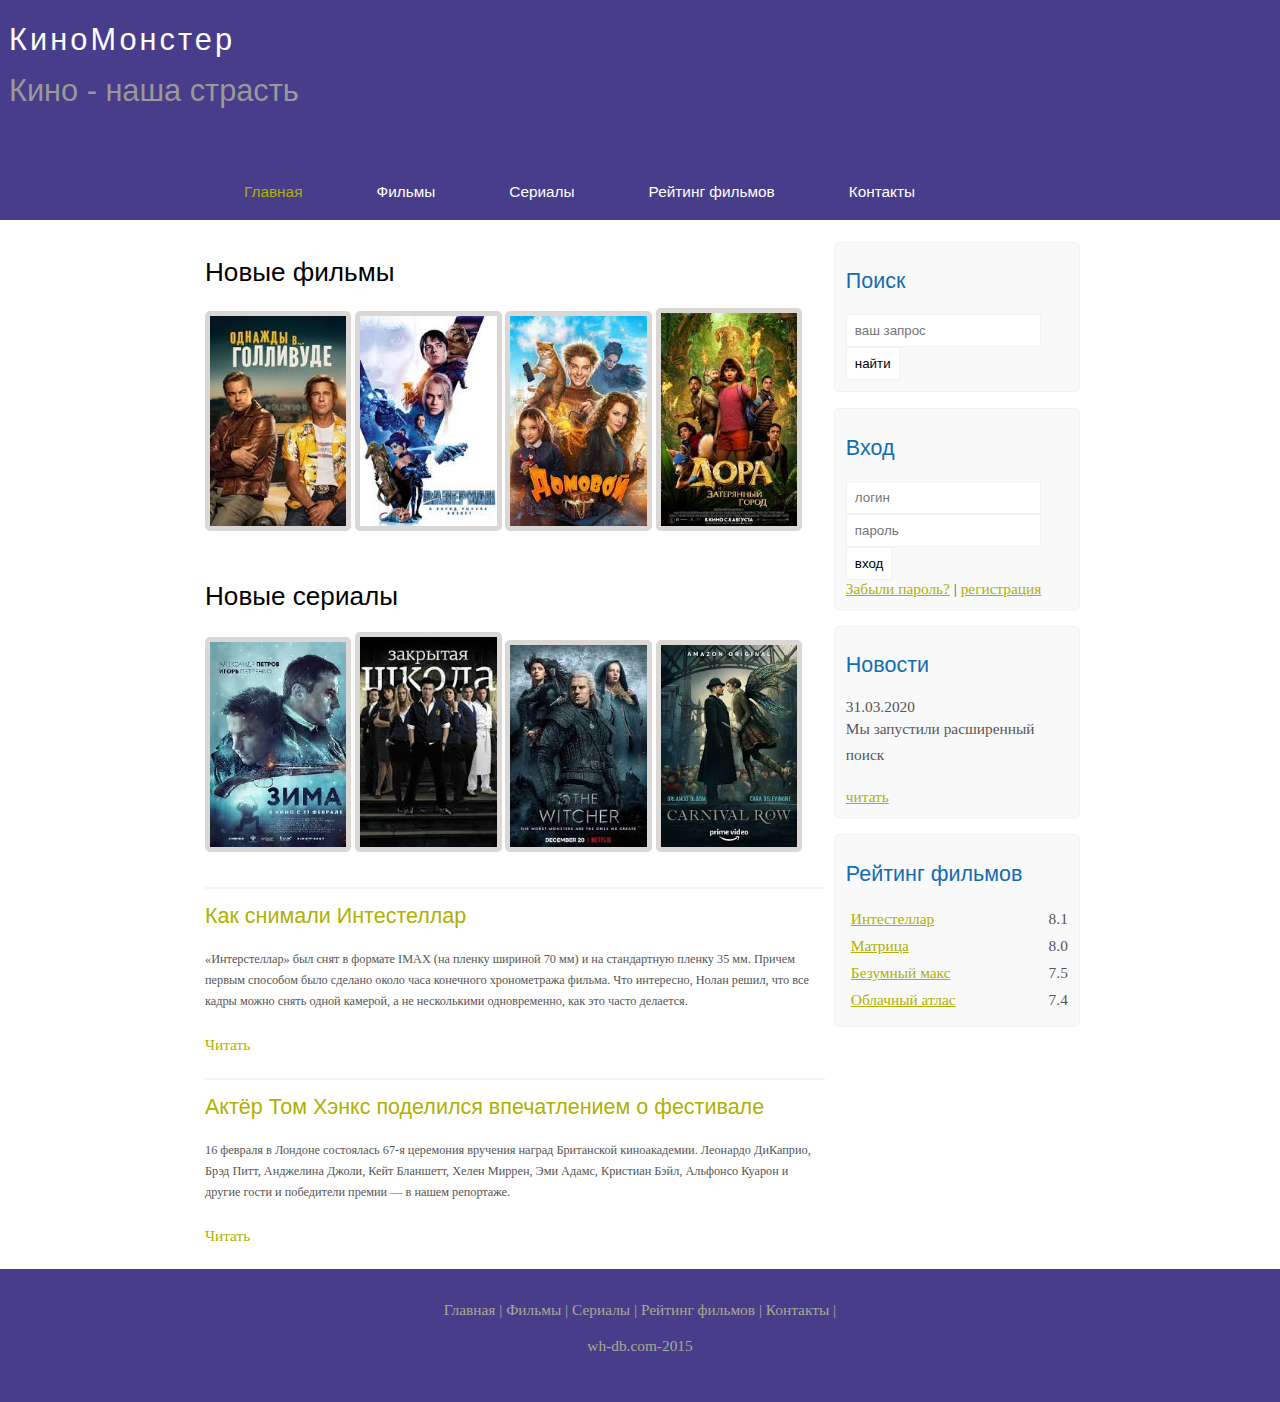
<file: index.html>
<!DOCTYPE html>
<html lang="ru">
<head>
	<meta charset="UTF-8">
	<meta name="viewport" content="width=device-width, initial-scale=1.0">
	<title>KinoMonster</title>
	<meta name="description" content="Киномонстер - это портал о кино"/>
	<meta name="keywords" content="фильмы, фильмы онлайн, hd"/>
	<link rel="stylesheet" href="assets/css/style.css">
</head>
<body>

<div class="main">
	
	<div class="header">
		<div class="logo">	
			<div class="logo_text">
				<h1><a href="#">КиноМонстер</a></h1>
				<h2>Кино - наша страсть</h2>
			</div>	
		</div>
	
				<div class="menubar">
					
						<ul class="menu">
							<li class="selected"><a href="#">Главная</a></li>
							<li><a href="films.html">Фильмы</a></li>
							<li><a href="#">Сериалы</a></li>
							<li><a href="raiting.html">Рейтинг фильмов</a></li>
							<li><a href="contact.html">Контакты</a></li>
				
						</ul>
				</div>


			<div class="site_content">
				
					<div class="sidebar_contair">
						
							<div class="sidebar">								
									<h2>Поиск</h2>
									<form method="post" action="#" id="search_form"> 
										<input type="search" name="search_field" placeholder="ваш запрос" />
										<input type="submit" class="btn" value="найти" />
									</form>
							</div>

						  <div class="sidebar">
						  	<h2>Вход</h2>
						  	<form method="post" action="#" id="login">
						  		
						  		<input type="text" name="login_field" class="btn" placeholder="логин" />
						  		<input type="password" name="password_field" placeholder="пароль" />
						  		<input type="submit" class="btn" value="вход" />
						  		<div class="lables_pssreg_text">
						  			<span><a href="#">Забыли пароль?</a></span> | <span><a href="#">регистрация</a></span>
						  		</div>
						  	</form>
						  </div>

						  <div class="sidebar">
						  	<h2>Новости</h2>
						  	<span>31.03.2020</span>
						  	<p>Мы запустили расширенный поиск</p>
						  	<a href="#">читать</a>
						  </div>

					  	<div class="sidebar">
					  		<h2>Рейтинг фильмов</h2>
					  		<ul>
					  			<li><a href="show.html">Интестеллар</a><span class="rating_sidebar">8.1</span></li>
					  			<li><a href="#">Матрица</a><span class="rating_sidebar">8.0</span></li>
					  			<li><a href="#">Безумный макс</a><span class="rating_sidebar">7.5</span></li>
					  			<li><a href="#">Облачный атлас</a><span class="rating_sidebar">7.4</span></li>
					  		</ul>
					  	</div>

		</div>

		<div class="content">
			

			<h1>Новые фильмы</h1>

			<div class="films_block">
				
				<a href="show.html"><img src="assets/img/Без названия (1).jpg"></a>
				<a href="#"><img src="assets/img/Без названия (2).jpg"></a>
				<a href="#"><img src="assets/img/Без названия (3).jpg"></a>
				<a href="#"><img src="assets/img/Без названия (4).jpg"></a>

			</div>


			<h1>Новые сериалы</h1>

			<div class="films_block">
				
				<a href="#"><img src="assets/img/Без названия (8).jpg"></a>
				<a href="#"><img src="assets/img/Без названия (9).jpg"></a>
				<a href="#"><img src="assets/img/Без названия (7).jpg"></a>
				<a href="#"><img src="assets/img/images (2).jpg"></a>

			</div>

			<div class="posts">
				
				<hr>
				<h2><a href="#">Как снимали Интестеллар</a></h2>
				<div class="posts_content">
					 
					<p>
						
						«Интерстеллар» был снят в формате IMAX (на пленку шириной 70 мм) и на стандартную пленку 35 мм. Причем первым способом было сделано около часа конечного хронометража фильма. Что интересно, Нолан решил, что все кадры можно снять одной камерой, а не несколькими одновременно, как это часто делается.

					</p>

				</div>

				<p><a href="#">Читать</a></p>

				<hr>
				<h2><a href="#">Актёр Том Хэнкс поделился впечатлением о фестивале</a></h2>
				<div class="posts_content">
					
					<p>
						
						16 февраля в Лондоне состоялась 67-я церемония вручения наград Британской киноакадемии. Леонардо ДиКаприо, Брэд Питт, Анджелина Джоли, Кейт Бланшетт, Хелен Миррен, Эми Адамс, Кристиан Бэйл, Альфонсо Куарон и другие гости и победители премии — в нашем репортаже.

					</p>

				</div>

				<p><a href="#">Читать</a></p>

			</div>
			
		</div>

	</div>


	<div class="footer">
		<p>
			<a href="index.html">Главная</a> |
			<a href="films.html">Фильмы</a> |
			<a href="#">Сериалы</a> |
			<a href="raiting.html">Рейтинг фильмов</a> |
			<a href="contact.html">Контакты</a> |
		</p>
		<p>wh-db.com-2015</p>
	</div>


</div>

</body>
</html>
</file>
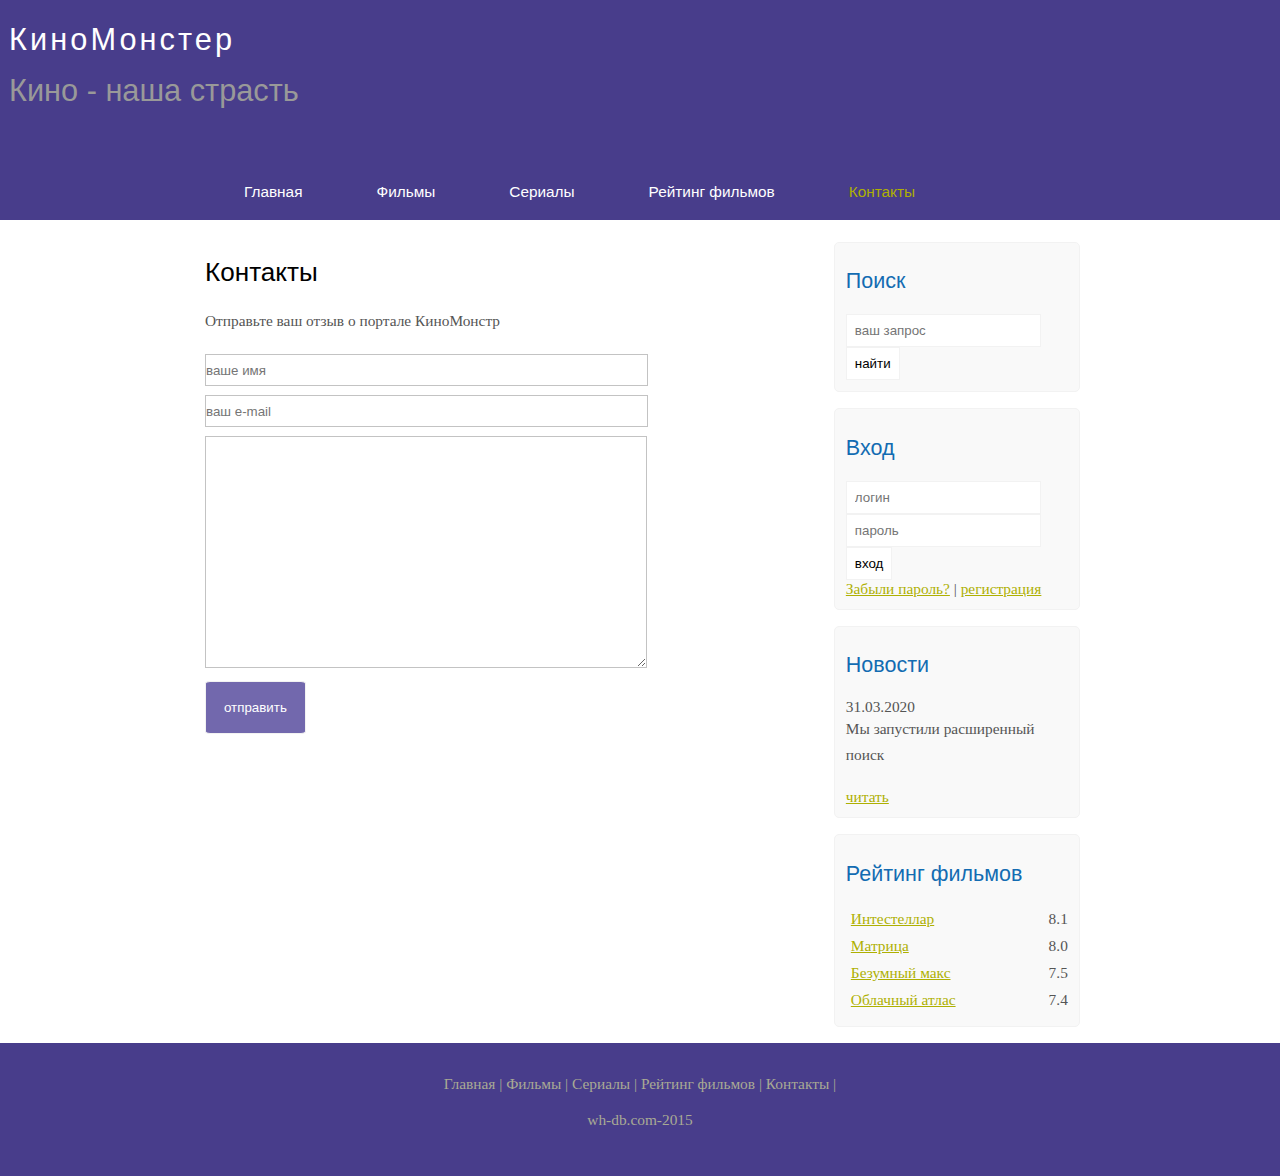
<file: contact.html>
<!DOCTYPE html>
<html lang="ru">
<head>
	<meta charset="UTF-8">
	<meta name="viewport" content="width=device-width, initial-scale=1.0">
	<title>KinoMonster</title>
	<meta name="description" content="Киномонстер - это портал о кино"/>
	<meta name="keywords" content="фильмы, фильмы онлайн, hd"/>
	<link rel="stylesheet" href="assets/css/style.css">
</head>
<body>

<div class="main">
	
	<div class="header">
		<div class="logo">	
			<div class="logo_text">
				<h1><a href="/">КиноМонстер</a></h1>
				<h2>Кино - наша страсть</h2>
			</div>
			
		</div>
	
				<div class="menubar">
					
						<ul class="menu">
							<li><a href="index.html">Главная</a></li>
							<li><a href="films.html">Фильмы</a></li>
							<li><a href="#">Сериалы</a></li>
							<li><a href="raiting.html">Рейтинг фильмов</a></li>
							<li class="selected"><a href="contact.html">Контакты</a></li>
				
						</ul>
				</div>



			<div class="site_content">
				
					<div class="sidebar_contair">
						
							<div class="sidebar">								
									<h2>Поиск</h2>
									<form method="post" action="#" id="search_form"> 
										<input type="search" name="search_field" placeholder="ваш запрос" />
										<input type="submit" class="btn" value="найти" />
									</form>
							</div>

						  <div class="sidebar">
						  	<h2>Вход</h2>
						  	<form method="post" action="#" id="login">
						  		
						  		<input type="text" name="login_field" class="btn" placeholder="логин" />
						  		<input type="password" name="password_field" placeholder="пароль" />
						  		<input type="submit" class="btn" value="вход" />
						  		<div class="lables_pssreg_text">
						  			<span><a href="#">Забыли пароль?</a></span> | <span><a href="#">регистрация</a></span>
						  		</div>
						  	</form>
						  </div>

						  <div class="sidebar">
						  	<h2>Новости</h2>
						  	<span>31.03.2020</span>
						  	<p>Мы запустили расширенный поиск</p>
						  	<a href="#">читать</a>
						  </div>

					  	<div class="sidebar">
					  		<h2>Рейтинг фильмов</h2>
					  		<ul>
					  			<li><a href="show.html">Интестеллар</a><span class="rating_sidebar">8.1</span></li>
					  			<li><a href="#">Матрица</a><span class="rating_sidebar">8.0</span></li>
					  			<li><a href="#">Безумный макс</a><span class="rating_sidebar">7.5</span></li>
					  			<li><a href="#">Облачный атлас</a><span class="rating_sidebar">7.4</span></li>
					  		</ul>
					  	</div>

		</div>

		<div class="content">

				<h1>Контакты</h1>
				<p>Отправьте ваш отзыв о портале КиноМонстр</p>
			<div class="sends">
			
			<form method="post" action="#" id="review">
				<input type="text" name="review_name" placeholder="ваше имя">
				<input type="text" name="review_name" placeholder="ваш e-mail">
				<textarea name="review_text"></textarea>
				<input type="submit" value="отправить">

			</form>

		</div>

		</div>

	</div>


	<div class="footer">
		<p>
			<a href="index.html">Главная</a> |
			<a href="films.html">Фильмы</a> |
			<a href="#">Сериалы</a> |
			<a href="raiting.html">Рейтинг фильмов</a> |
			<a href="contact.html">Контакты</a> |
		</p>
		<p>wh-db.com-2015</p>
	</div>


</div>

</body>
</html>
</file>
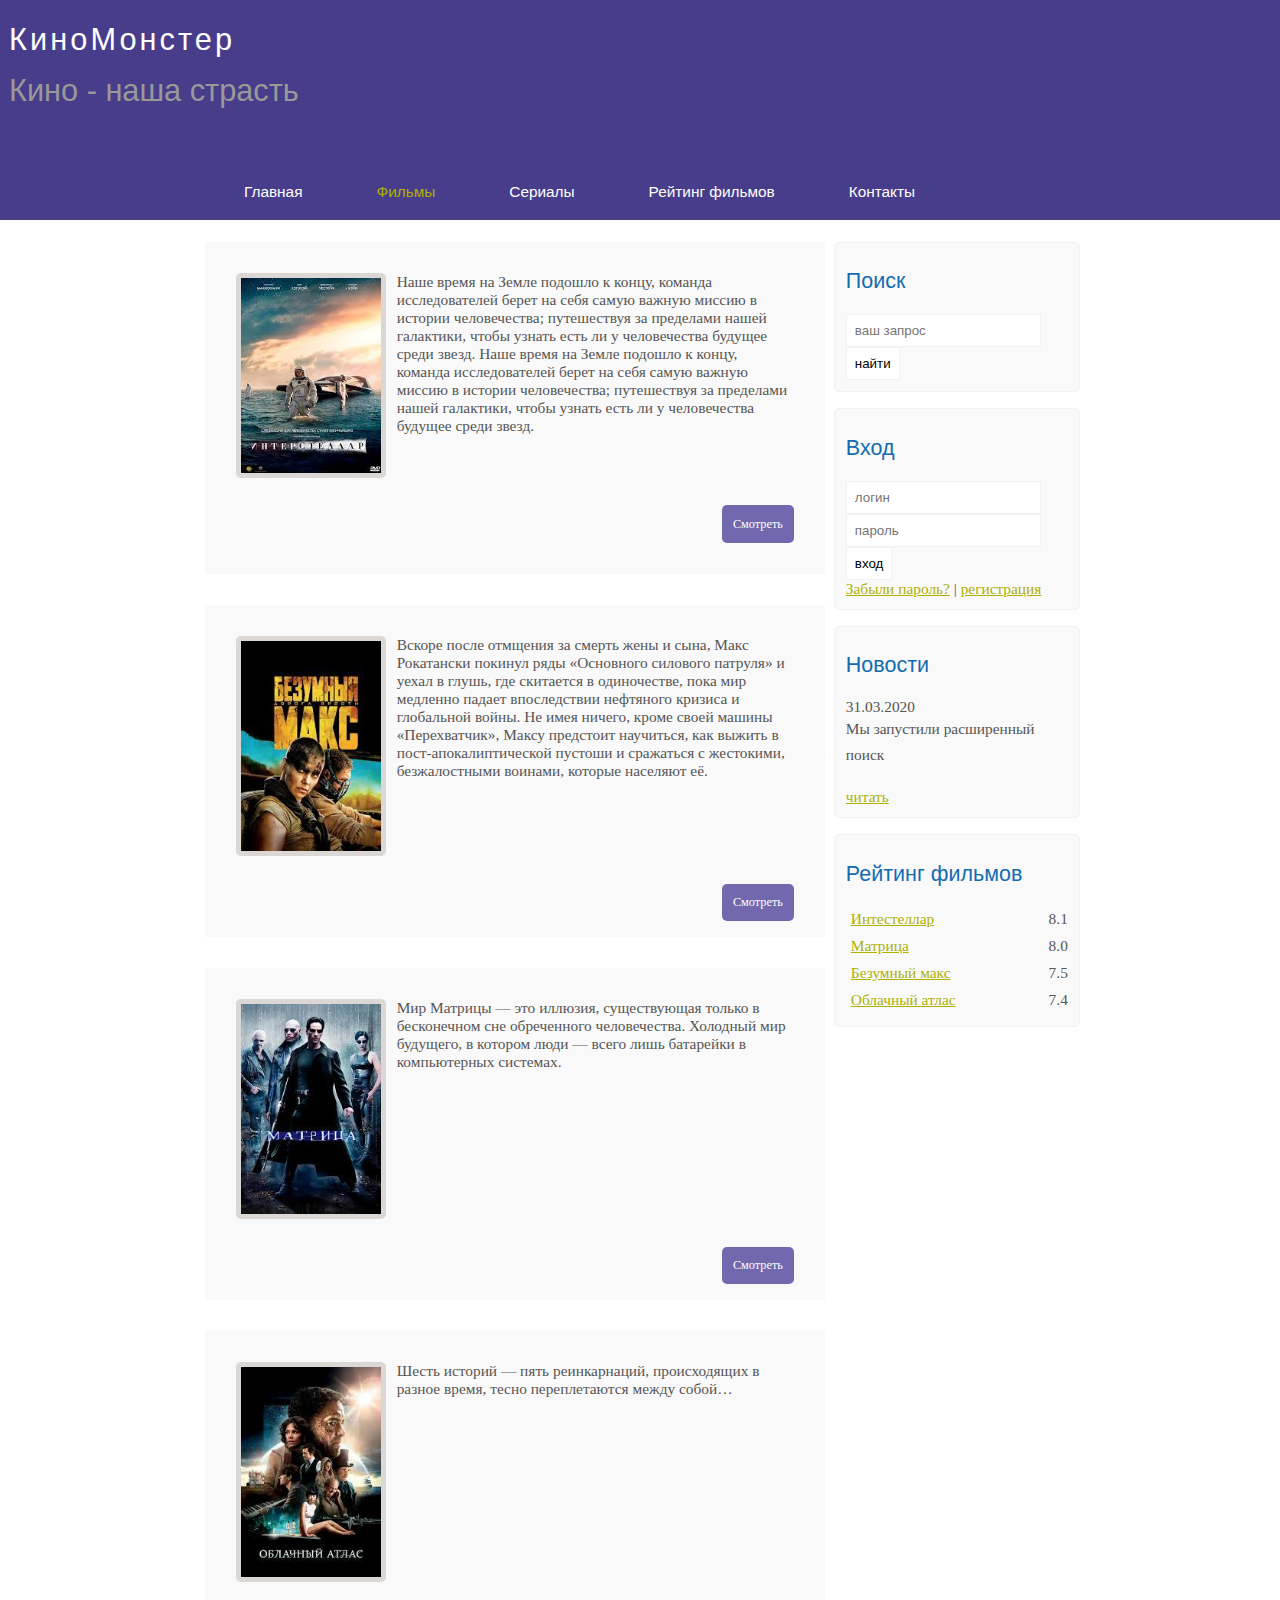
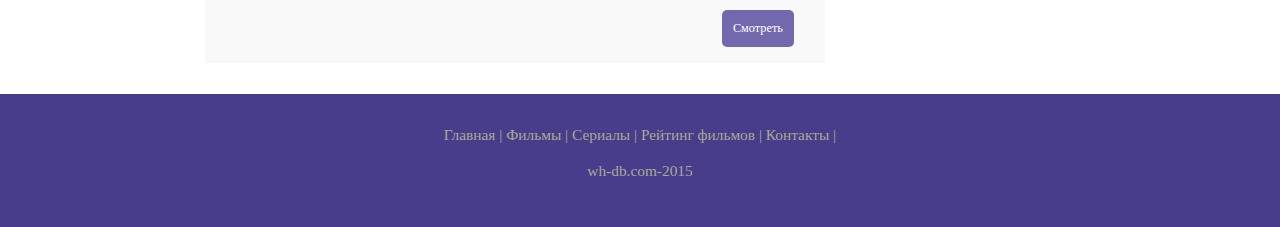
<file: films.html>
<!DOCTYPE html>
<html lang="ru">
<head>
	<meta charset="UTF-8">
	<meta name="viewport" content="width=device-width, initial-scale=1.0">
	<title>KinoMonster</title>
	<meta name="description" content="Киномонстер - это портал о кино"/>
	<meta name="keywords" content="фильмы, фильмы онлайн, hd"/>
	<link rel="stylesheet" href="assets/css/style.css">
</head>
<body>

<div class="main">
	
	<div class="header">
		<div class="logo">	
			<div class="logo_text">
				<h1><a href="/">КиноМонстер</a></h1>
				<h2>Кино - наша страсть</h2>
			</div>
			
		</div>
	
				<div class="menubar">
					
						<ul class="menu">
							<li><a href="index.html">Главная</a></li>
							<li class="selected"><a href="films.html">Фильмы</a></li>
							<li><a href="#">Сериалы</a></li>
							<li><a href="raiting.html">Рейтинг фильмов</a></li>
							<li><a href="contact.html">Контакты</a></li>
				
						</ul>
				</div>



			<div class="site_content">
				
					<div class="sidebar_contair">
						
							<div class="sidebar">								
									<h2>Поиск</h2>
									<form method="post" action="#" id="search_form"> 
										<input type="search" name="search_field" placeholder="ваш запрос" />
										<input type="submit" class="btn" value="найти" />
									</form>
							</div>

						  <div class="sidebar">
						  	<h2>Вход</h2>
						  	<form method="post" action="#" id="login">
						  		
						  		<input type="text" name="login_field" class="btn" placeholder="логин" />
						  		<input type="password" name="password_field" placeholder="пароль" />
						  		<input type="submit" class="btn" value="вход" />
						  		<div class="lables_pssreg_text">
						  			<span><a href="#">Забыли пароль?</a></span> | <span><a href="#">регистрация</a></span>
						  		</div>
						  	</form>
						  </div>

						  <div class="sidebar">
						  	<h2>Новости</h2>
						  	<span>31.03.2020</span>
						  	<p>Мы запустили расширенный поиск</p>
						  	<a href="#">читать</a>
						  </div>

					  	<div class="sidebar">
					  		<h2>Рейтинг фильмов</h2>
					  		<ul>
					  			<li><a href="show.html">Интестеллар</a><span class="rating_sidebar">8.1</span></li>
					  			<li><a href="#">Матрица</a><span class="rating_sidebar">8.0</span></li>
					  			<li><a href="#">Безумный макс</a><span class="rating_sidebar">7.5</span></li>
					  			<li><a href="#">Облачный атлас</a><span class="rating_sidebar">7.4</span></li>
					  		</ul>
					  	</div>

		</div>

		<div class="content">

				<div class="info_film">
					<img src="assets/img/Без названия (10).jpg">
					Наше время на Земле подошло к концу, команда исследователей берет на себя самую важную миссию в истории человечества; путешествуя за пределами нашей галактики, чтобы узнать есть ли у человечества будущее среди звезд. Наше время на Земле подошло к концу, команда исследователей берет на себя самую важную миссию в истории человечества; путешествуя за пределами нашей галактики, чтобы узнать есть ли у человечества будущее среди звезд.

					<div class="button"><a href="show.html">Смотреть</a></div>

				</div>
				<div class="info_film">
					<img src="assets/img/Без названия (11).jpg">
					Вскоре после отмщения за смерть жены и сына, Макс Рокатански покинул ряды «Основного силового патруля» и уехал в глушь, где скитается в одиночестве, пока мир медленно падает впоследствии нефтяного кризиса и глобальной войны. Не имея ничего, кроме своей машины «Перехватчик», Максу предстоит научиться, как выжить в пост-апокалиптической пустоши и сражаться с жестокими, безжалостными воинами, которые населяют её.
					<div class="button"><a href="#">Смотреть</a></div>

				</div>
				<div class="info_film">
					<img src="assets/img/Без названия (12).jpg">
					Мир Матрицы — это иллюзия, существующая только в бесконечном сне обреченного человечества. Холодный мир будущего, в котором люди — всего лишь батарейки в компьютерных системах.
					<div class="button"><a href="#">Смотреть</a></div>

				</div>
				<div class="info_film">
					<img src="assets/img/Без названия (13).jpg">
					Шесть историй — пять реинкарнаций, происходящих в разное время, тесно переплетаются между собой…
					<div class="button"><a href="#">Смотреть</a></div>

				</div>

		</div>

	</div>


	<div class="footer">
		<p>
			<a href="index.html">Главная</a> |
			<a href="films.html">Фильмы</a> |
			<a href="#">Сериалы</a> |
			<a href="raiting.html">Рейтинг фильмов</a> |
			<a href="contact.html">Контакты</a> |
		</p>
		<p>wh-db.com-2015</p>
	</div>


</div>

</body>
</html>
</file>
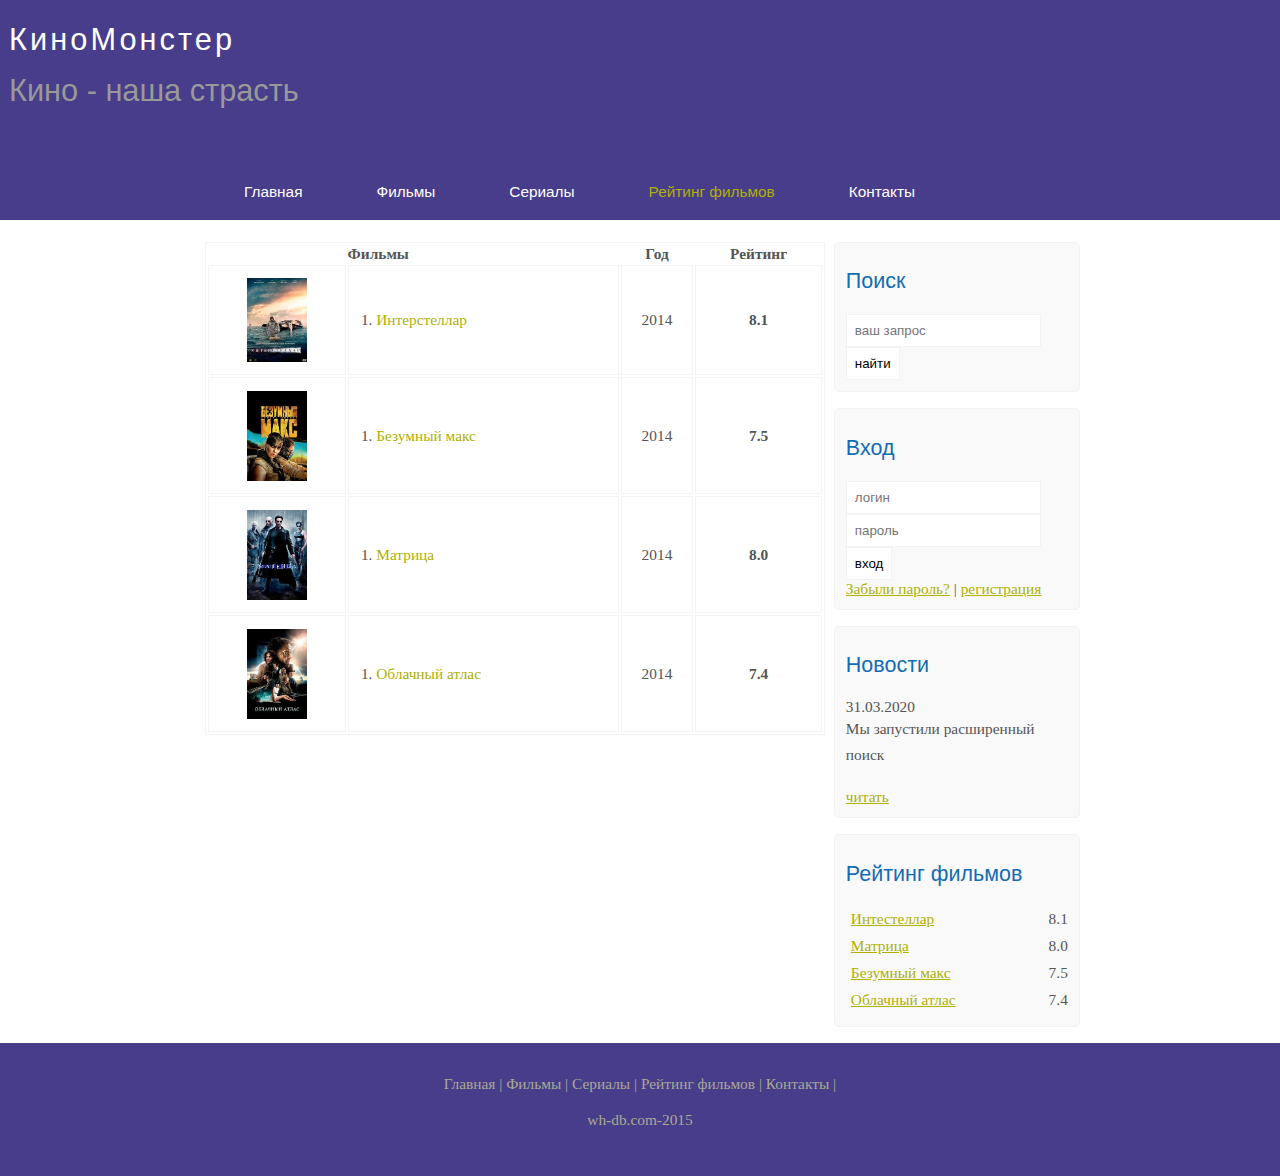
<file: raiting.html>
<!DOCTYPE html>
<html lang="ru">
<head>
	<meta charset="UTF-8">
	<meta name="viewport" content="width=device-width, initial-scale=1.0">
	<title>KinoMonster</title>
	<meta name="description" content="Киномонстер - это портал о кино"/>
	<meta name="keywords" content="фильмы, фильмы онлайн, hd"/>
	<link rel="stylesheet" href="assets/css/style.css">
</head>
<body>

<div class="main">
	
	<div class="header">
		<div class="logo">	
			<div class="logo_text">
				<h1><a href="/">КиноМонстер</a></h1>
				<h2>Кино - наша страсть</h2>
			</div>
			
		</div>
	
				<div class="menubar">
					
						<ul class="menu">
							<li><a href="index.html">Главная</a></li>
							<li><a href="films.html">Фильмы</a></li>
							<li><a href="#">Сериалы</a></li>
							<li class="selected"><a href="#">Рейтинг фильмов</a></li>
							<li><a href="contact.html">Контакты</a></li>
				
						</ul>
				</div>



			<div class="site_content">
				
					<div class="sidebar_contair">
						
							<div class="sidebar">								
									<h2>Поиск</h2>
									<form method="post" action="#" id="search_form"> 
										<input type="search" name="search_field" placeholder="ваш запрос" />
										<input type="submit" class="btn" value="найти" />
									</form>
							</div>

						  <div class="sidebar">
						  	<h2>Вход</h2>
						  	<form method="post" action="#" id="login">
						  		
						  		<input type="text" name="login_field" class="btn" placeholder="логин" />
						  		<input type="password" name="password_field" placeholder="пароль" />
						  		<input type="submit" class="btn" value="вход" />
						  		<div class="lables_pssreg_text">
						  			<span><a href="#">Забыли пароль?</a></span> | <span><a href="#">регистрация</a></span>
						  		</div>
						  	</form>
						  </div>

						  <div class="sidebar">
						  	<h2>Новости</h2>
						  	<span>31.03.2020</span>
						  	<p>Мы запустили расширенный поиск</p>
						  	<a href="#">читать</a>
						  </div>

					  	<div class="sidebar">
					  		<h2>Рейтинг фильмов</h2>
					  		<ul>
					  			<li><a href="show.html">Интестеллар</a><span class="rating_sidebar">8.1</span></li>
					  			<li><a href="#">Матрица</a><span class="rating_sidebar">8.0</span></li>
					  			<li><a href="#">Безумный макс</a><span class="rating_sidebar">7.5</span></li>
					  			<li><a href="#">Облачный атлас</a><span class="rating_sidebar">7.4</span></li>
					  		</ul>
					  	</div>

		</div>

		<div class="content">
	
			<table>
				<tr>
					<th></th>
					<th>Фильмы</th>
					<th class="center">Год</th>
					<th class="center">Рейтинг</th>
				<tr>
					<td class="center"><img src="assets/img/Без названия (10).jpg"></td>
					<td>1. <a href="show.html">Интерстеллар</a></td>
					<td class="center">2014</td>
					<td class="center rating">8.1</td>
				<tr>
					<td class="center"><img src="assets/img/Без названия (11).jpg"></td>
					<td>1. <a href="show.html">Безумный макс</a></td>
					<td class="center">2014</td>
					<td class="center rating">7.5</td>
				<tr>
					<td class="center"><img src="assets/img/Без названия (12).jpg"></td>
					<td>1. <a href="show.html">Матрица</a></td>
					<td class="center">2014</td>
					<td class="center rating">8.0</td>
				<tr>
					<td class="center"><img src="assets/img/Без названия (13).jpg"></td>
					<td>1. <a href="show.html">Облачный атлас</a></td>
					<td class="center">2014</td>
					<td class="center rating">7.4</td>
			</table>

		</div>

	</div>


	<div class="footer">
		<p>
			<a href="index.html">Главная</a> |
			<a href="films.html">Фильмы</a> |
			<a href="#">Сериалы</a> |
			<a href="raiting.html">Рейтинг фильмов</a> |
			<a href="contact.html">Контакты</a> |
		</p>
		<p>wh-db.com-2015</p>
	</div>


</div>

</body>
</html>
</file>
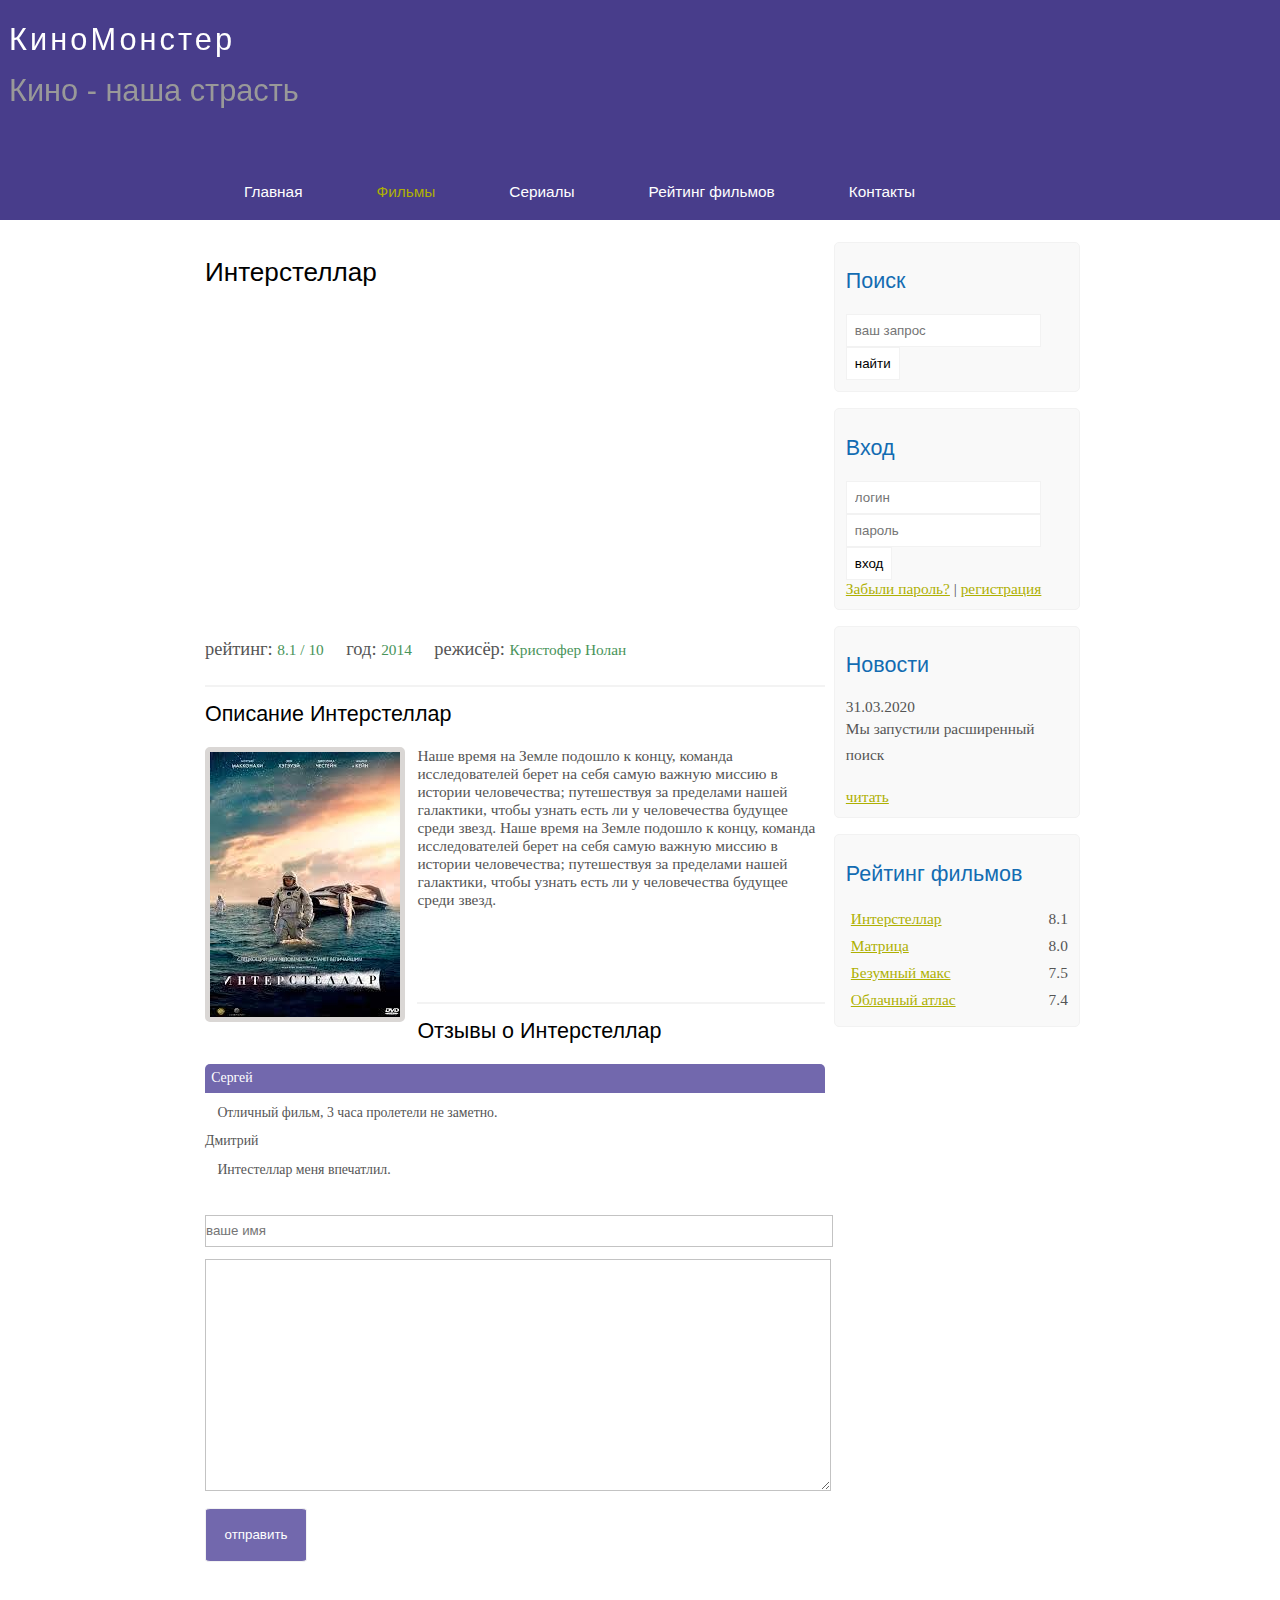
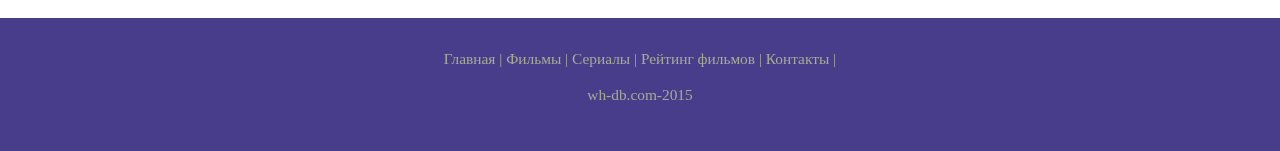
<file: show.html>
<!DOCTYPE html>
<html lang="ru">
<head>
	<meta charset="UTF-8">
	<meta name="viewport" content="width=device-width, initial-scale=1.0">
	<title>KinoMonster</title>
	<meta name="description" content="Киномонстер - это портал о кино"/>
	<meta name="keywords" content="фильмы, фильмы онлайн, hd"/>
	<link rel="stylesheet" href="assets/css/style.css">
</head>
<body>

<div class="main">
	
	<div class="header">
		<div class="logo">	
			<div class="logo_text">
				<h1><a href="/">КиноМонстер</a></h1>
				<h2>Кино - наша страсть</h2>
			</div>
			
		</div>
	
				<div class="menubar">
					
						<ul class="menu">
							<li><a href="index.html">Главная</a></li>
							<li class="selected"><a href="films.html">Фильмы</a></li>
							<li><a href="#">Сериалы</a></li>
							<li><a href="raiting.html">Рейтинг фильмов</a></li>
							<li><a href="contact.html">Контакты</a></li>
				
						</ul>
				</div>



			<div class="site_content">
				
					<div class="sidebar_contair">
						
							<div class="sidebar">								
									<h2>Поиск</h2>
									<form method="post" action="#" id="search_form"> 
										<input type="search" name="search_field" placeholder="ваш запрос" />
										<input type="submit" class="btn" value="найти" />
									</form>
							</div>

						  <div class="sidebar">
						  	<h2>Вход</h2>
						  	<form method="post" action="#" id="login">
						  		
						  		<input type="text" name="login_field" class="btn" placeholder="логин" />
						  		<input type="password" name="password_field" placeholder="пароль" />
						  		<input type="submit" class="btn" value="вход" />
						  		<div class="lables_pssreg_text">
						  			<span><a href="#">Забыли пароль?</a></span> | <span><a href="#">регистрация</a></span>
						  		</div>
						  	</form>
						  </div>

						  <div class="sidebar">
						  	<h2>Новости</h2>
						  	<span>31.03.2020</span>
						  	<p>Мы запустили расширенный поиск</p>
						  	<a href="#">читать</a>
						  </div>

					  	<div class="sidebar">
					  		<h2>Рейтинг фильмов</h2>
					  		<ul>
					  			<li><a href="show.html">Интерстеллар</a><span class="rating_sidebar">8.1</span></li>
					  			<li><a href="#">Матрица</a><span class="rating_sidebar">8.0</span></li>
					  			<li><a href="#">Безумный макс</a><span class="rating_sidebar">7.5</span></li>
					  			<li><a href="#">Облачный атлас</a><span class="rating_sidebar">7.4</span></li>
					  		</ul>
					  	</div>

		</div>

		<div class="content">
			<h1>Интерстеллар</h1>
			<iframe width="560" height="315" src="https://www.youtube.com/embed/m2vijtILDuk" frameborder="0" allow="accelerometer; autoplay; clipboard-write; encrypted-media; gyroscope; picture-in-picture" allowfullscreen></iframe>

			<div class="info_film_page">
				
				<span class="label">рейтинг: </span><span class="value">8.1 / 10</span>
				<span class="label">год: </span><span class="value">2014</span>
				<span class="label">режисёр:  </span><span class="value">Кристофер Нолан</span>
			</div>

			<hr>

			<h2>Описание Интерстеллар</h2>
			<div class="description_film">
				 <img src="assets/img/Без названия (10).jpg">
				 Наше время на Земле подошло к концу, команда исследователей берет на себя самую важную миссию в истории человечества; путешествуя за пределами нашей галактики, чтобы узнать есть ли у человечества будущее среди звезд. 
				 Наше время на Земле подошло к концу, команда исследователей берет на себя самую важную миссию в истории человечества; путешествуя за пределами нашей галактики, чтобы узнать есть ли у человечества будущее среди звезд. 
			</div>

			<hr>
			<h2>Отзывы о Интерстеллар</h2>

			<div class="reviews">

			<div class="reviews_name">
				Сергей
			</div>
				<div class="reviews_text">
					Отличный фильм, 3 часа пролетели не заметно.
				</div>
				<div class="reviewss_name">
				Дмитрий
			</div>	
				<div class="reviews_text">
					Интестеллар меня впечатлил.
				</div>
		</div>

		<div class="send">
			
			<form method="post" action="#" id="review">
				
				<input type="text" name="review_name" placeholder="ваше имя">
				<textarea name="review_text"></textarea>
				<input type="submit" value="отправить">

			</form>

		</div>

		</div>

	</div>


	<div class="footer">
		<p>
			<a href="index.html">Главная</a> |
			<a href="films.html">Фильмы</a> |
			<a href="#">Сериалы</a> |
			<a href="raiting.html">Рейтинг фильмов</a> |
			<a href="contact.html">Контакты</a> |
		</p>
		<p>wh-db.com-2015</p>
	</div>


</div>

</body>
</html>
</file>
<file: assets/css/style.css>
*{
	margin: 0;
	padding: 0;
}

body {
	font-size: 1.2em;
	background-color: #fff;
	color: #555;
}

.preloader {
    position: fixed;
    --size: 200px;
    --bg--color: #000;
    --fisrt-color: #ff7473;
    --second-color: #ffc952;
    --third-color: #47b8e0;
    --thickness: 3px;
    --duration: 1s;
    width: 100%;
    height: 100%;
    background-color: var(--bg--color);
    z-index: 999;
    opacity: 1;
    display: flex;
    justify-content: center;
    align-items: center;
    transition: var(--duration);
}
.preloader__content {
    position: relative;
    width: var(--size);
    height: var(--size);
}
.preloader__first,
.preloader__second,
.preloader__third {
    position: absolute;
    width: 100%;
    height: 100%;
    border-radius: 50%;
    animation: var(--duration) linear infinite;
}
.preloader__first {
    border-bottom: var(--thickness) solid var(--fisrt-color);
    animation-name: first;
}
.preloader__second {
    border-right: var(--thickness) solid var(--second-color);
    animation-name: second;
}
.preloader__third {
    border-top: var(--thickness) solid var(--third-color);
    animation-name: third;
}

@keyframes first {
    0% {
        transform: rotateX(35deg) rotateY(-45deg) rotateZ(0deg);
    }
    100% {
        transform: rotateX(35deg) rotateY(-45deg) rotateZ(360deg);
    }
}

@keyframes second {
    0% {
        transform: rotateX(50deg) rotateY(10deg) rotateZ(0deg);
    }
    100% {
        transform: rotateX(50deg) rotateY(10deg) rotateZ(360deg);
    }
}

@keyframes third {
    0% {
        transform: rotateX(35deg) rotateY(55deg) rotateZ(0deg);
    }
    100% {
        transform: rotateX(35deg) rotateY(55deg) rotateZ(360deg);
    }
}

p {
	padding: 0 0 20px 0; 
	line-height: 1.7em;
}

input [type="text"], input[type="password"], input[type="search"] {
	color: #5d5d5d;
	width: 72;
	padding: 8px;
}

input, textarea {
	outline: none;
	border: none;
	border: solid 1px #f2f2f2;
}

h1, h2 {
	font: normal 170% 'centry gothic', arial;
	margin: 0 0 15px 0;
	padding: 15px 0 5px 0;
	color: #000;
}

h2 {
	font-size: 140%;
}

a, a:hover {
	outline: none;
	text-decoration: underline;
	color: #aeb002;
}

ul {
	margin: 2px 0px 22px 17px;
}

ul li {
	margin: 0 0 6px 0;
	padding: 0 0 4px 5px;
	line-height: 1.5em;
}

hr {
	border: solid 1px #f3f3f3;
}

.header {
	background-color: darkslateblue;
	height:220px;
	font-size: 0.8em;
	margin-left: 0px;
	margin-right: 0px;
	min-width: 900px;
}

.main, .algo, .menubar, .site_content, .footer {
margin-left: auto;
margin-right: auto;
}

.logo {
	width: 880px;
	padding-bottom:40px;
}

.logo h1, .logo h2 {
	font: normal 200% 'century gothic', arial, sans-serif;
	margin: 0 0 0 9px;
}

.logo_text h1, .logo_text h1 a, .logo_text h1:hover {
	padding: 22px 0 0 0;
	color: #fff;
	letter-spacing: 0.1em;
	text-decoration: none;
}

.logo_text h2 {
	font-size: 0.9em
	padding: 4px 0 0 0;
	color: #999;
}

.menubar {
	width: 900px;
	height: 46px;
}

.ul.menu {
	float: right;
}

ul.menu li {
	float: left;
	padding: 0 0 0 9px;
	list-style: none;
	margin: 1px 2px 0 0;
}

ul.menu li a {
	font: normal 100% 'trebuchet ms', sans-serif;
	display: block;
	height: 20px;
	padding: 6px 35px 5px 28px;
	color: #fff;
	text-decoration: none;
}

ul.menu li.selected a {
	color: #aeb002;
}

ul.menu li a:hover {
	color: #e4ec04;
}

.site_content {
	width: 880px;
	overflow: hidden;
	margin: 20px auto 0 auto;
	background-color: white; 
}

.sidebar_contair {
	float: right;
	width: 224px;
}

.sidebar {
	float: right;
	width: 222px;
	padding: 5%;
	margin: 0 0 16px 0;
	border: solid 1px #f2f2f2;
	border-radius: 5px;
	background-color: #f9f9f9; 
}

.btn {
	padding: 8px;
	background-color: white;
	cursor:pointer; 
}

.sidebar h2 {
	color: #136cb2;
}

.labres_passreg_text {
	font-size: 0.7em;
	margin-top: 3%;
	margin-left: 2%;
}

.sidebar ul {
	margin: 0;
}

.sidebar ul li {
	list-style-type: none;
	margin: 0 0 0 0;
}

.sidebar .rating_sidebar {
	float: right;
}

.content {
	text-align: left;
	width: 620px;
	padding: 0 0 0 5px;
	float: left;
}

.content a {
	text-decoration: none;
}

.films_block {
	margin-bottom: 5%;
}

.films_block img {
	border-radius: 5px;
	border: solid 5px #dad7d5;
	width: 22%;
}

.posts_content {
	font-size: 0.8em;
}

.info_film_page {
	margin-top: 2%;
	margin-bottom: 4%;
}

.info_film_page .label {
	font-size: 1.2em;
}

.info_film_page .value {
	font-size: 1em;
	color: #49945a;
	margin-right: 3%;
}

.description_film {
	margin-bottom: 15%;
}

.description_film img {
	float: left;
	margin-right: 2%;
	border-radius: 5px;
	border: solid 5px #dad7d5;
}

.reviews_name {
	padding: 3%;
	background-color: #7268ad;
	color: white;
	padding: 1%;
	border-top-left-radius: 5px;
	border-top-right-radius: 5px;
}

.reviews {
	margin-bottom: 4%;
	font-size: 0.9em;
}

.reviews .reviews_name {
	background-color: #7268ad;
	color: white;
	padding: 1%;
	border-top-left-radius: 5px;
	border-top-right-radius: 5px;
}

.reviews .reviews_text {
	padding-top: 2%;
	padding-bottom: 2%;
	padding-left: 2%;
}

.send {
	margin-bottom: 9%;
}

.send input[type="text"], textarea {
	border: solid 1px #c3c3c3;
	margin-bottom: 2%;
}

.send input[type="text"] {
	width: 101%;
	height: 30px;
}

.send textarea {
	width: 624px;
	height: 230px;
}

.send input[type="submit"] {
	background-color: #7268ad;
	padding:3%;
	color: white;
	border-radius: 5%;
}

.send .placeholder {
	margin-right: 30px;
}

.sends {
	margin-bottom: 9%;
	margin-right: 170px;
}

.sends input[type="text"], textarea {
	border: solid 1px #c3c3c3;
	margin-bottom: 2%;
}

.sends input[type="text"] {
	width: 98%;
	height: 30px;
}

.sends textarea {
	width: 440px;
	height: 230px;
}

.sends input[type="submit"] {
	background-color: #7268ad;
	padding:4%;
	color: white;
	border-radius: 5%;
}

.sends .placeholder {
	margin-right: 20px;
}

.info_film {
	margin-bottom: 5%;
	background: #f9f9f9;
	padding: 5%;
	height: 270px;
}

.info_film img {
	float: left;
	margin-right: 2%;
	border-radius: 5px;
	border: solid 5px #dad7d5;
	width: 25%;
}

.button {
	background-color: #7268ad;
	padding: 2%;
	color: white;
	border-radius: 5px;
	float: right;
	margin-top: 5%;
	clear: both;
	font-size: 0.8em;
}

.button a {
	color: white;
}

table {
	width: 100%;
	border: solid 1px #f4f4f4;
}

td {
	padding: 2%;
	border: solid 1px #f4f4f4;
}

td img {
	width: 60px;
	vertical-align: middle;
}

.center {
	text-align: center;
}

.rating {
	font-weight: bold;
}


.footer {
	width: 100%;
	height: 100px;
	padding: 28px 0 5px 0;
	text-align: center;
	background-color: darkslateblue;
	color: #a8aa94;
	margin-left: 0px;
	margin-right: 0px;
	min-width: 900px;
}

.footer a {
	color: #a8aa94;
	text-decoration: none;
}

.footer a:hover {
	color: #fff;
	text-decoration: none;
}

.footer p {
	padding: 0 0 10px 0;
}

/*CSS Mobile*/

@media only screen
and (min-device-width : 320px)
and (max-device-width : 568px) {

	.header {
		background-color: #257965;
		min-width: 100%;
		height: 10%;
		text-align: center;
	}

	.logo {
		width: 100%;
	}

	.site_content {
		width: 100%;
	}

	.menubar {
		width: 100%;
		height: 100%;
	}

	.content {
		width: 100%;
		text-align: center;
	}

	.site_content {
		width: 100%;
		text-align: center;
	}

	.sidebar_contair {
		display: none;
	}

	.footer {
		display: none;
	}

	ul .menu {
		float: none;
	}

    ul.menu li {
        margin: 0;
        padding: 0;
        float: none;
	}

	.logo h1 {
		font: normal 235% 'century gothic', arial, sans-serif;
	}

	.logo h2 {
		font: normal 100% 'century gothic', arial, sans-serif;
		color: white;
	}

	.content h1 h2 {
		font: normal 110% 'century gothic', arial;
	}

	.films_block img {
		width: 43%;
	}

	.posts_content p {
		line-height: 1.5em;
		padding: 3%;
		text-align: left;
	}

	.posts p {
		font-size:80%;
	}

	/* films page */

	.info_film {
		float: none;
		height: 100%;
	}

	.info_film img {
		width: 90%;
		margin-bottom: 5%;
	}

	.button {
		float: none;
	}

	/* raiting page */

	table {
		display: block;
	}

	th {
		font-size: 75%;
	}

	td {
		padding: 0;
		margin: 0;
		font-size: 95;
		text-align: left;
	}

	/* show page */

	iframe {
		width: 88%;
		height: 100%;
	}

	.description_film {
		width: 90%;
		text-align: left;
		margin-left: 2%;
	}

	.description_film img {
		float: none;
		width: 73%;
		display: block;
		margin: 0;
		padding: 0;
		margin-left: 11%;
		margin-bottom: 7%;
	}

	.reviews {
		text-align: center;
		width: 96%;
	}

	.send input[type=text] {
		width: 85%;
	}

	.send textarea {
		width: 85%;
	}

	.review_name {
		text-align: center;
		width: 96%;
	}

	.sends input[type=text] {
		width: 205%;
	}

	.sends textarea {
		width: 205%;
	}
}
</file>
